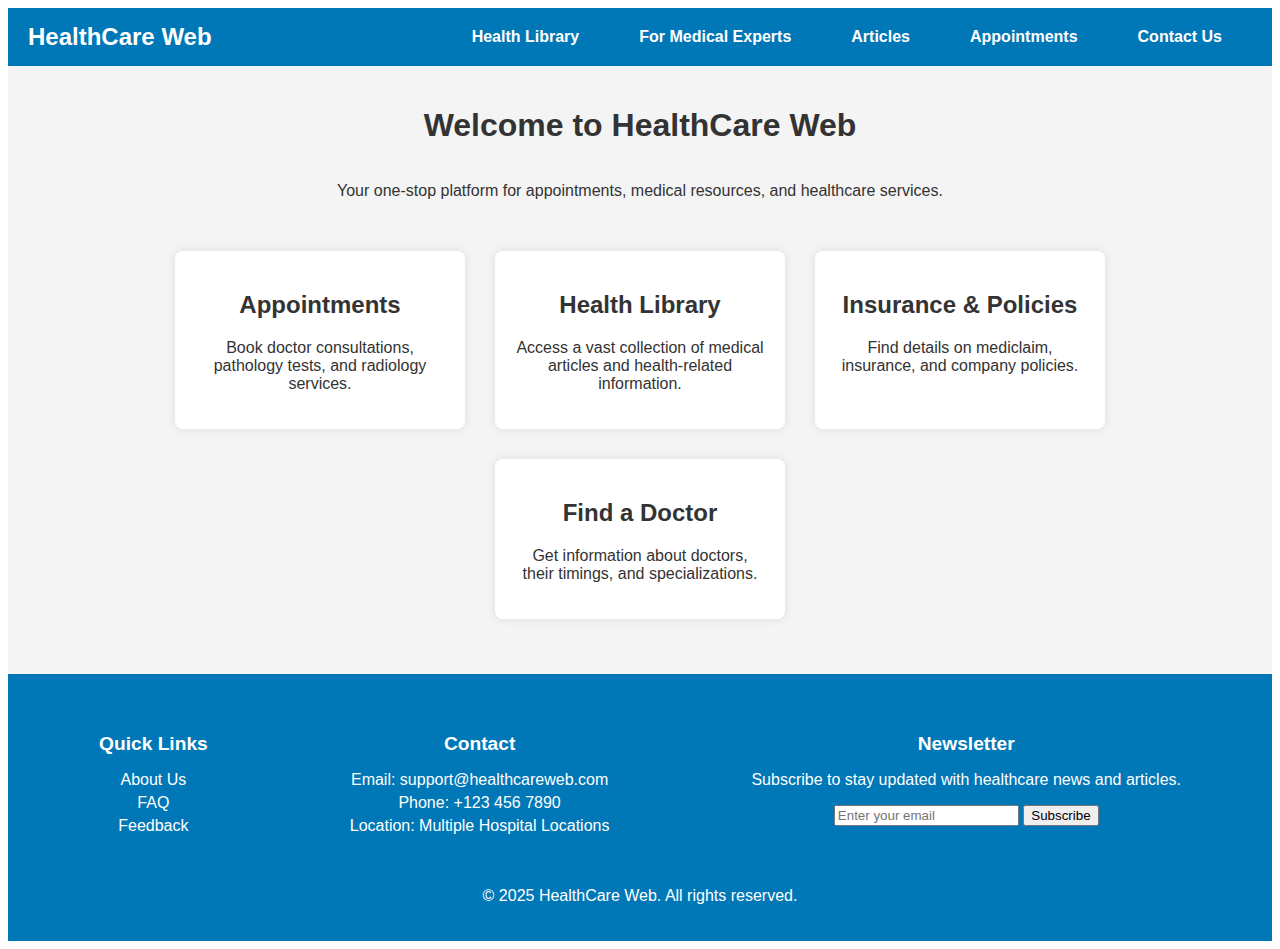
<file: HealthCare WPL/index.html>
<!DOCTYPE html>
<html lang="en">
<head>
    <meta charset="UTF-8">
    <meta name="viewport" content="width=device-width, initial-scale=1.0">
    <title>HealthCare Web</title>
    <link rel="icon" type="image/x-icon" href="favicon.ico">
    <link rel="stylesheet" href="styles.css">
</head>

<body>
    <div class="wrapper">
        <!-- Navbar -->
        <nav class="navbar">
            <a href="index.html" class="nav-logo">HealthCare Web</a>
            <ul class="nav-links">
                <li><a href="health-library.html">Health Library</a></li>
                <li><a href="medical-experts.html">For Medical Experts</a></li>
                <li><a href="articles.html">Articles</a></li>
                <li><a href="appointments.html">Appointments</a></li>
                <li><a href="contact.html">Contact Us</a></li>
            </ul>
        </nav>

        <!-- Main Content -->
        <main class="main-content">
            <h1>Welcome to HealthCare Web</h1>
            <p>Your one-stop platform for appointments, medical resources, and healthcare services.</p>
            <div class="features">
                <div class="feature">
                    <h2>Appointments</h2>
                    <p>Book doctor consultations, pathology tests, and radiology services.</p>
                </div>
                <div class="feature">
                    <h2>Health Library</h2>
                    <p>Access a vast collection of medical articles and health-related information.</p>
                </div>
                <div class="feature">
                    <h2>Insurance & Policies</h2>
                    <p>Find details on mediclaim, insurance, and company policies.</p>
                </div>
                <div class="feature">
                    <h2>Find a Doctor</h2>
                    <p>Get information about doctors, their timings, and specializations.</p>
                </div>
            </div>
        </main>

        <!-- Footer -->
        <footer class="footer">
            <div class="footer-container">
                <div class="footer-section">
                    <h3>Quick Links</h3>
                    <ul>
                        <li><a href="about.html">About Us</a></li>
                        <li><a href="faq.html">FAQ</a></li>
                        <li><a href="feedback.html">Feedback</a></li>
                    </ul>
                </div>
                <div class="footer-section">
                    <h3>Contact</h3>
                    <ul>
                        <li>Email: support@healthcareweb.com</li>
                        <li>Phone: +123 456 7890</li>
                        <li>Location: Multiple Hospital Locations</li>
                    </ul>
                </div>
                <div class="footer-section">
                    <h3>Newsletter</h3>
                    <p>Subscribe to stay updated with healthcare news and articles.</p>
                    <input type="email" placeholder="Enter your email">
                    <button>Subscribe</button>
                </div>
            </div>
            <p>&copy; 2025 HealthCare Web. All rights reserved.</p>
        </footer>
    </div>
</body>
</html>
</file>
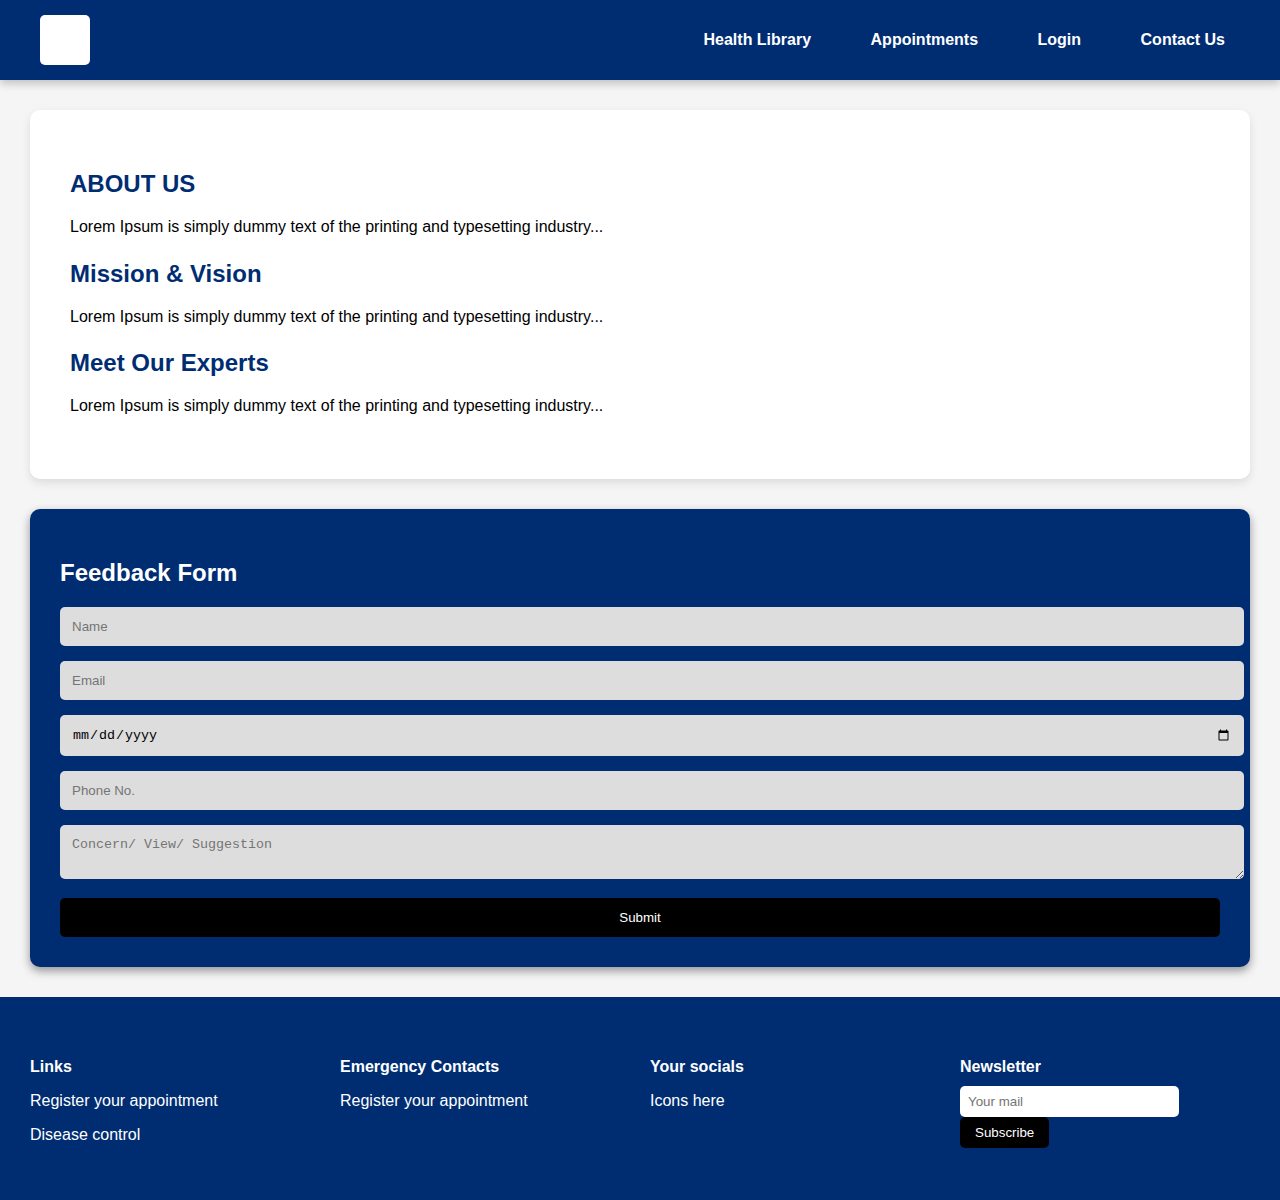
<file: About Us/page.html>
<!DOCTYPE html>
<html lang="en">
<head>
    <meta charset="UTF-8">
    <meta name="viewport" content="width=device-width, initial-scale=1.0">
    <title>Healthcare Website</title>
    <link rel="stylesheet" href="styles.css">
</head>
<body>
    <header>
        <div class="logo"></div>
        <nav>
            <a href="#">Health Library</a>
            <a href="#">Appointments</a>
            <a href="#">Login</a>
            <a href="#">Contact Us</a>
        </nav>
    </header>

    <section class="about">
        <h2>ABOUT US</h2>
        <p>Lorem Ipsum is simply dummy text of the printing and typesetting industry...</p>

        <h2>Mission & Vision</h2>
        <p>Lorem Ipsum is simply dummy text of the printing and typesetting industry...</p>

        <h2>Meet Our Experts</h2>
        <p>Lorem Ipsum is simply dummy text of the printing and typesetting industry...</p>
    </section>

    <section class="feedback">
        <h2>Feedback Form</h2>
        <form>
            <input type="text" placeholder="Name">
            <input type="email" placeholder="Email">
            <input type="date" placeholder="Date of Visit">
            <input type="tel" placeholder="Phone No.">
            <textarea placeholder="Concern/ View/ Suggestion"></textarea>
            <button type="submit">Submit</button>
        </form>
    </section>

    <footer>
        <div class="links">
            <h4>Links</h4>
            <p>Register your appointment</p>
            <p>Disease control</p>
        </div>

        <div class="emergency">
            <h4>Emergency Contacts</h4>
            <p>Register your appointment</p>
        </div>

        <div class="socials">
            <h4>Your socials</h4>
            <p>Icons here</p>
        </div>

        <div class="newsletter">
            <h4>Newsletter</h4>
            <input type="email" placeholder="Your mail">
            <button>Subscribe</button>
        </div>
    </footer>
</body>
</html>
</file>
<file: HealthCare WPL/styles.css>
/* General Styles */
.wrapper {
    font-family: Arial, sans-serif;
    background-color: #f4f4f4;
    color: #333;
    display: flex;
    flex-direction: column;
    min-height: 100vh;
}

/* Navbar Styling */
.navbar {
    background: #0077b6;
    padding: 15px 20px;
    display: flex;
    justify-content: space-between;
    align-items: center;
}

.nav-logo {
    font-size: 1.5em;
    color: white;
    font-weight: bold;
    text-decoration: none;
}

.nav-links {
    list-style: none;
    display: flex;
    padding: 0;
    margin: 0;
}

.nav-links li {
    margin: 0 15px;
}

.nav-links li a {
    color: white;
    text-decoration: none;
    font-weight: bold;
    padding: 10px 15px;
    transition: background 0.3s ease;
    border-radius: 5px;
}

.nav-links li a:hover {
    background: rgba(255, 255, 255, 0.2);
}


        /* Info Cards Section */
        .info-cards {
            display: flex;
            flex-direction: column;
            gap: 20px;
            padding: 40px;
            background-color: #f8f8f8;
        }
        
        .card {
            display: flex;
            background: white;
            border-radius: 15px;
            box-shadow: 0px 4px 10px rgba(0, 0, 0, 0.1);
            overflow: hidden;
            align-items: center;
        }
        
        /* Image Box */
        .card-image {
            flex: 1;
            display: flex;
            justify-content: center;
            align-items: center;
            background: #f0f0f0;
            padding: 10px;
        }
        
        .card-image img {
            width: 100%;
            height: auto;
            max-width: 180px;
            border-radius: 10px;
        }
        
        /* Content Box */
        .card-content {
            flex: 2;
            padding: 20px;
        }
        
        .card-content h3 {
            font-size: 18px;
            font-weight: bold;
            margin-bottom: 8px;
        }
        
        .card-content p {
            font-size: 14px;
            color: #444;
        }
        
        /* Alternate card layout */
        .card:nth-child(2) {
            flex-direction: row-reverse;
        }


/* Main Content Styling */
.main-content {
    flex: 1;
    padding: 20px;
    display: flex;
    flex-direction: column;
    align-items: center;
    text-align: center;
}

.features {
    display: flex;
    flex-wrap: wrap;
    justify-content: center;
    padding: 20px;
}

.feature {
    background: white;
    margin: 15px;
    padding: 20px;
    border-radius: 8px;
    box-shadow: 0 0 10px rgba(0, 0, 0, 0.1);
    width: 250px;
    text-align: center;
}



/* Footer Styling */
.footer {
    background: #0077b6;
    color: white;
    text-align: center;
    padding: 20px 0;
    margin-top: auto;
    width: 100%;
}

.footer-container {
    display: flex;
    justify-content: space-around;
    flex-wrap: wrap;
    padding: 10px 20px;
}

.footer-section {
    margin: 10px;
}

.footer-section h3 {
    margin-bottom: 10px;
    font-size: 1.2em;
}

.footer-section ul {
    list-style: none;
    padding: 0;
}

.footer-section ul li {
    margin: 5px 0;
}

.footer-section ul li a {
    color: white;
    text-decoration: none;
    transition: color 0.3s;
}

.footer-section ul li a:hover {
    color: #90e0ef;
}

/* Testimonials Section */
.testimonials {
    text-align: center;
    padding: 50px 0;
    background-color: #f4f4f4;
}

.testimonials h2 {
    font-size: 28px;
    font-weight: bold;
    color: #000;
    margin-bottom: 30px;
}

.testimonial-container {
    display: flex;
    justify-content: center;
    gap: 20px;
}

.testimonial-card {
    background-color: #002F6C;
    color: white;
    width: 250px;
    padding: 60px 20px 20px;
    border-radius: 15px;
    position: relative;
    text-align: center;
    box-shadow: 0px 4px 10px rgba(0, 0, 0, 0.1);
}

.testimonial-card img {
    width: 80px;
    height: 80px;
    border-radius: 50%;
    position: absolute;
    top: -40px;
    left: 50%;
    transform: translateX(-50%);
    border: 5px solid #fff;
}

.testimonial-card h3 {
    font-size: 16px;
    margin-top: 10px;
    font-weight: bold;
    letter-spacing: 1px;
}

.testimonial-card p {
    font-size: 14px;
    margin-top: 10px;
    line-height: 1.5;
    padding: 0 10px;
}

.testimonial-card.highlight {
    border: 2px solid #007BFF;
    box-shadow: 0px 0px 10px rgba(0, 123, 255, 0.5);
}
</file>
<file: About Us/styles.css>
body {
    font-family: Arial, sans-serif;
    margin: 0;
    padding: 0;
    background-color: #f5f5f5;
    color: #000;
}

/* HEADER */
header {
    background-color: #002D72;
    color: #fff;
    display: flex;
    align-items: center;
    padding: 15px 40px;
    box-shadow: 0 4px 8px rgba(0, 0, 0, 0.2);
}

.logo {
    width: 50px;
    height: 50px;
    background-color: #fff;
    border-radius: 5px;
    margin-right: auto;
}

nav a {
    color: #fff;
    margin-left: 25px;
    text-decoration: none;
    font-weight: 600;
    padding: 5px 15px;
    border-radius: 20px;
    transition: background 0.3s ease;
}

nav a:hover {
    background-color: #004AAD;
}

/* ABOUT SECTION */
.about {
    padding: 40px;
    background-color: #fff;
    margin: 30px;
    border-radius: 10px;
    box-shadow: 0 4px 10px rgba(0, 0, 0, 0.1);
}

.about h2 {
    color: #002D72;
    margin-bottom: 10px;
}

.about p {
    line-height: 1.6;
    margin-bottom: 20px;
}

/* FEEDBACK FORM */
.feedback {
    background-color: #002D72;
    color: #fff;
    padding: 30px;
    margin: 30px;
    border-radius: 10px;
    box-shadow: 0 4px 10px rgba(0, 0, 0, 0.4);
}

.feedback h2 {
    margin-bottom: 20px;
}

.feedback form input,
.feedback form textarea {
    width: 100%;
    padding: 12px;
    margin-bottom: 15px;
    border: none;
    border-radius: 5px;
    background-color: #ddd;
}

.feedback label {
    display: flex;
    align-items: center;
    gap: 10px;
    margin-bottom: 15px;
}

.feedback button {
    background-color: #000;
    color: #fff;
    width: 100%;
    padding: 12px;
    border: none;
    border-radius: 5px;
    cursor: pointer;
    transition: background 0.3s ease;
}

.feedback button:hover {
    background-color: #444;
}

/* FOOTER */
footer {
    background-color: #002D72;
    color: #fff;
    display: flex;
    justify-content: space-around;
    padding: 30px 20px;
    flex-wrap: wrap;
}

footer div {
    flex: 1;
    margin: 10px;
}

footer h4 {
    margin-bottom: 10px;
}

footer input {
    width: 70%;
    padding: 8px;
    border: none;
    border-radius: 5px;
}

footer button {
    background-color: #000;
    color: #fff;
    padding: 8px 15px;
    border: none;
    border-radius: 5px;
    cursor: pointer;
}

footer button:hover {
    background-color: #444;
}

/* RESPONSIVENESS */
@media (max-width: 768px) {
    header {
        flex-direction: column;
        text-align: center;
    }

    nav a {
        display: block;
        margin: 10px 0;
    }

    .feedback,
    .about {
        margin: 15px;
        padding: 20px;
    }

    footer {
        flex-direction: column;
        text-align: center;
    }
}
</file>
